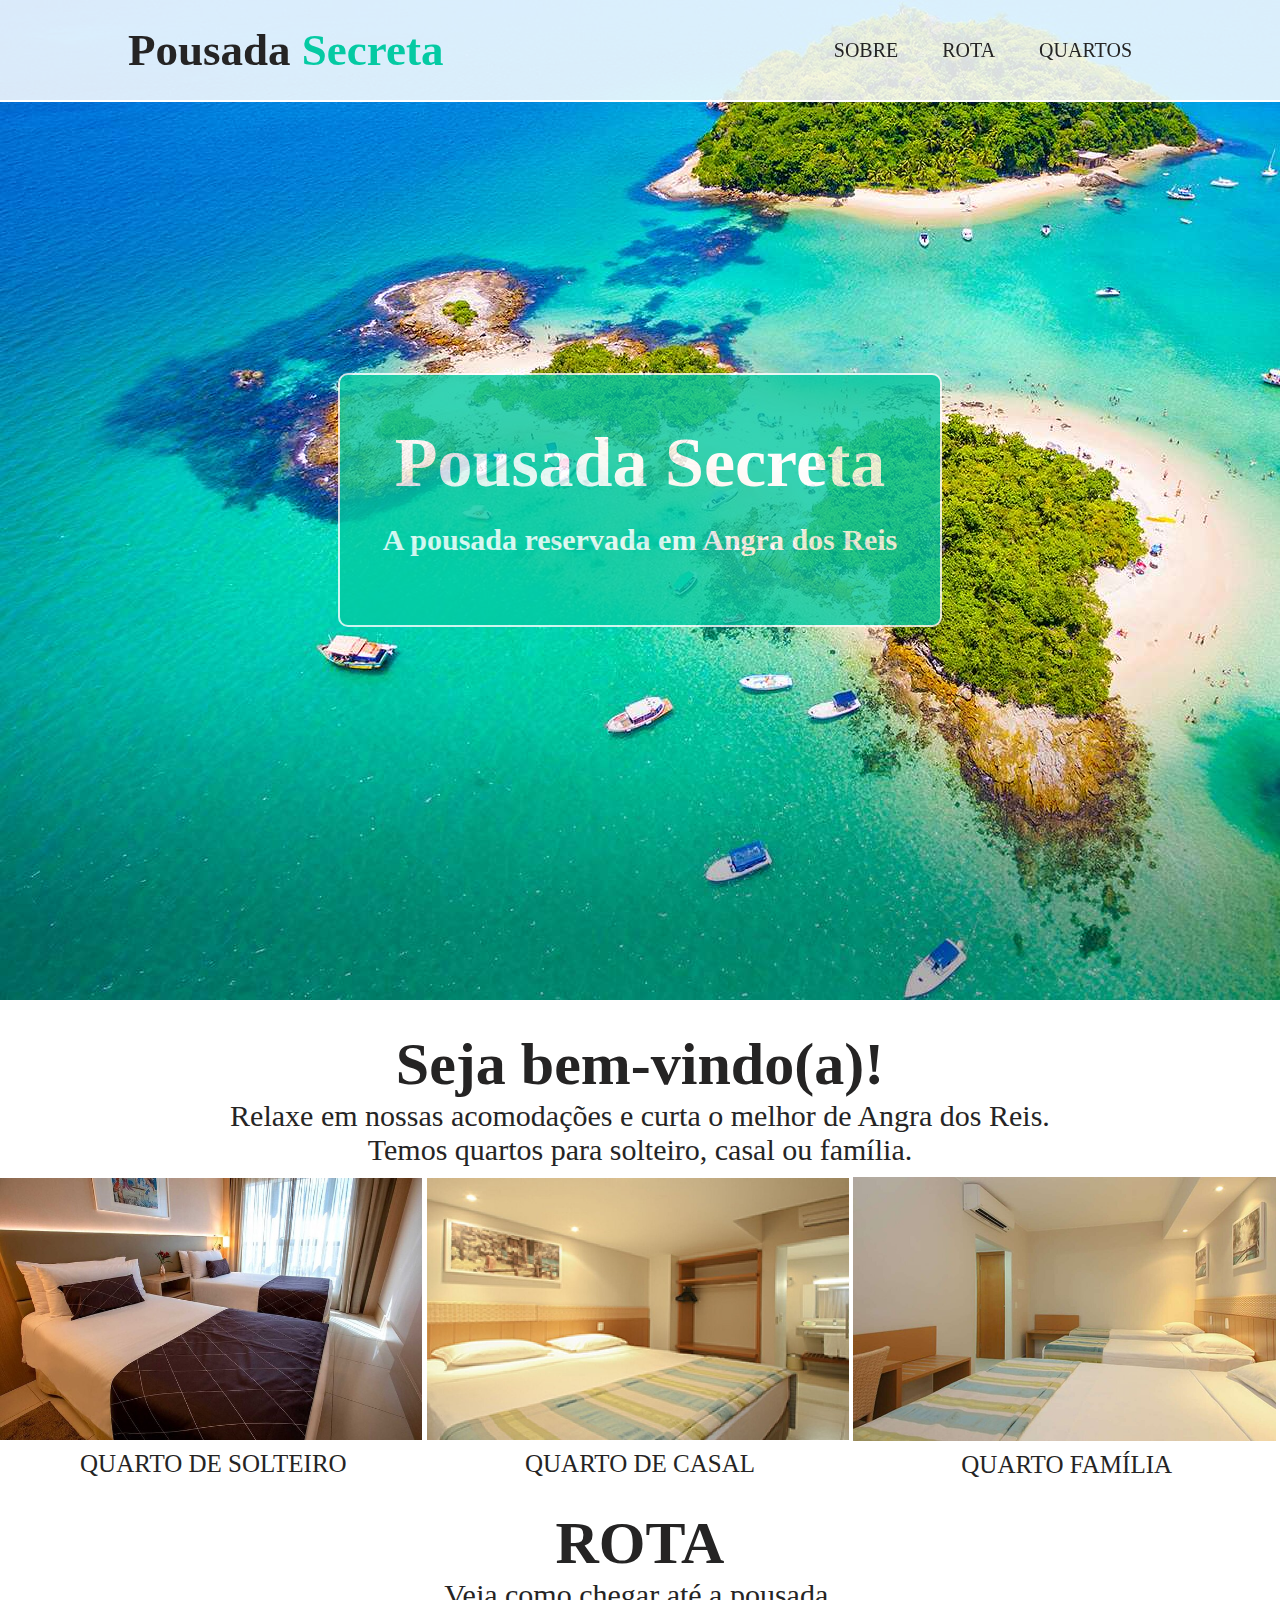
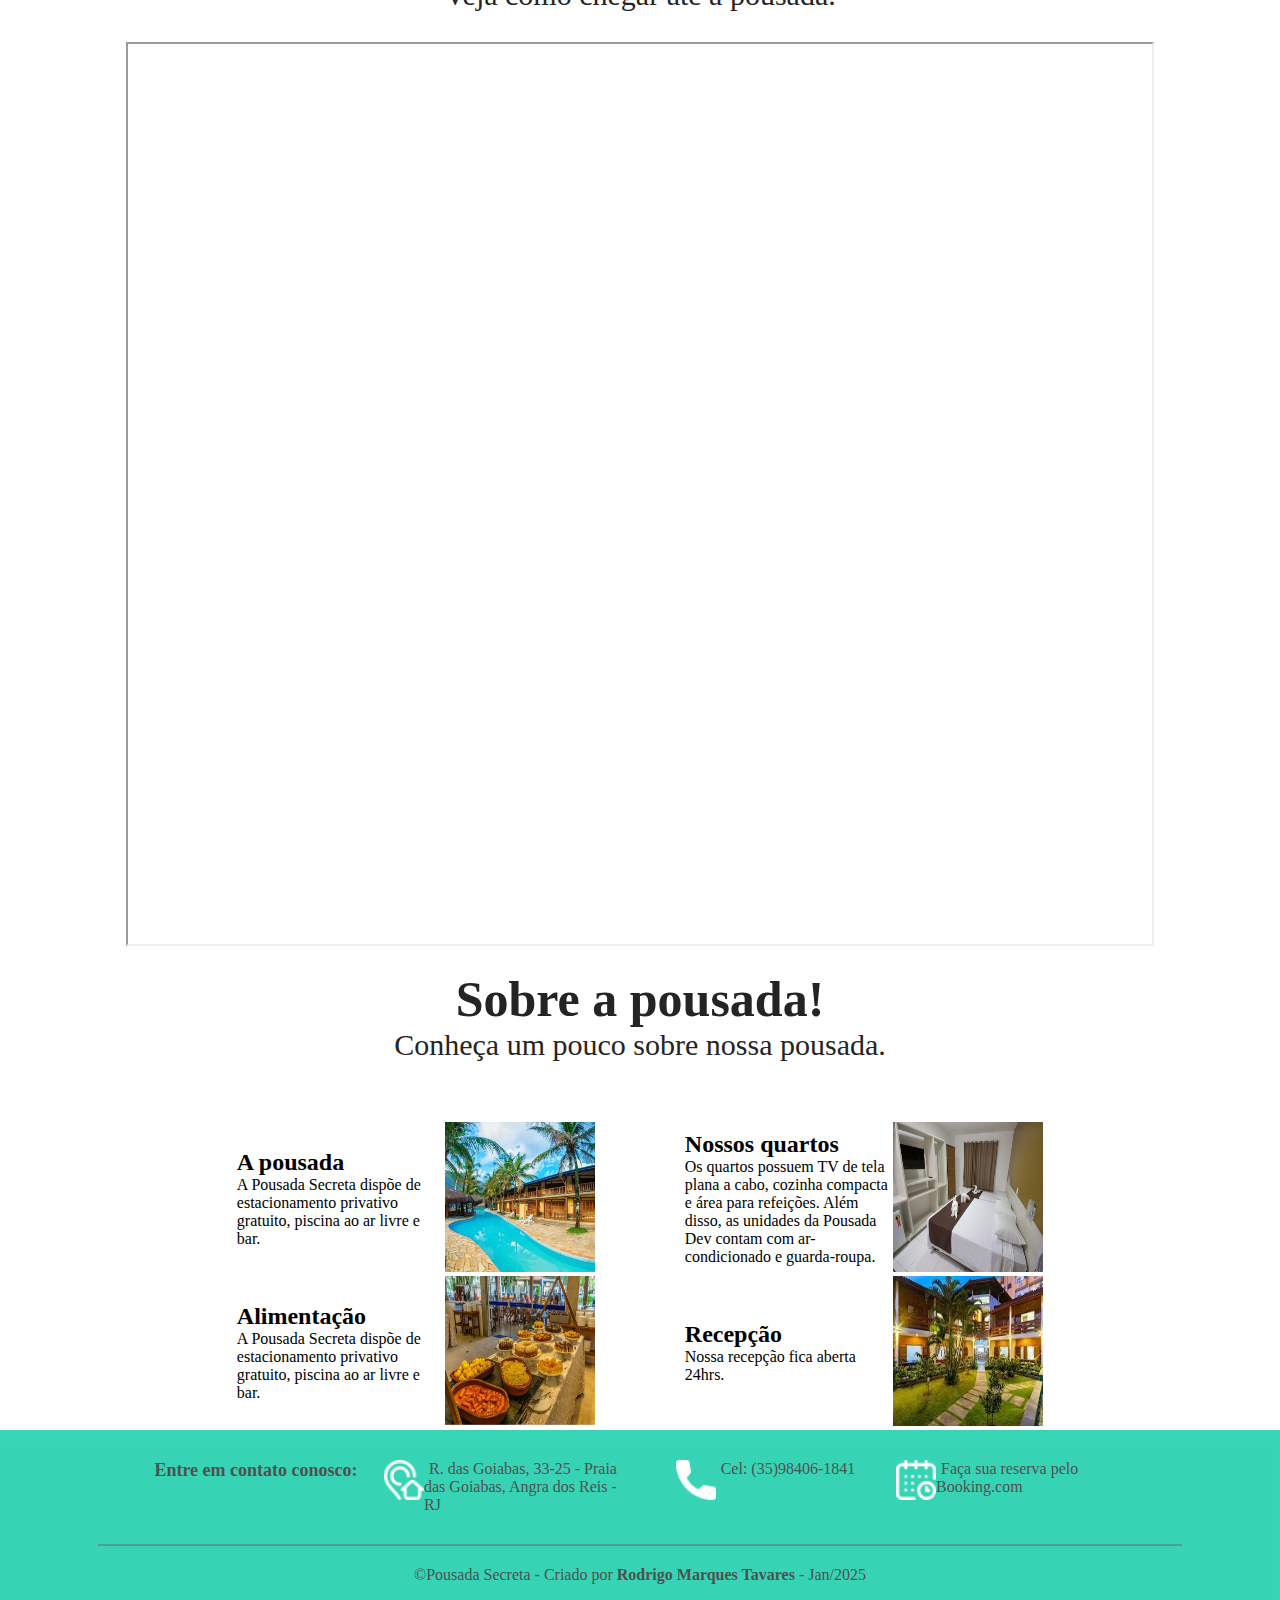
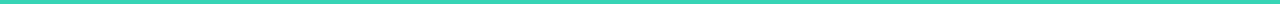
<file: index.html>
<!DOCTYPE html>
<html lang="pt-br">
<head>
    <meta charset="UTF-8">
    <meta name="viewport" content="width=device-width, initial-scale=1.0">
    <title>Pousada Secreta</title>
    <link rel="stylesheet" href="css/style.css">
    <link rel="stylesheet" href="https://fonts.googleapis.com/css2?family=Source+Sans+Pro:ital,wght@0,200;0,300;0,400;0,600;0,700;0,900;1,200;1,300;1,400;1,600;1,700;1,900&display=swap">
</head>
<body>
    <div class="cabecalho">
        <div class="cabecalho-int">    
            <div class="cabecalho-logo">
                <h1><a href="#">Pousada</a> <span>Secreta</span></h1>
            </div>
            <div class="cabecalho-links">
                <a href="#sobre">SOBRE</a>
                <a href="#rota">ROTA</a>
                <a href="quartos.html" target="_blank">QUARTOS</a>
            </div>
        </div>
    </div>
    <div class="secao-conteudo-1">
        <div class="secao-conteudo-texto">
            <h1>Pousada Secreta</h1>
            <p>A pousada reservada em Angra dos Reis</p>
        </div>
    </div>
    <div class="secao-conteudo-2">
        <div class="secao-conteudo-2-texto">
            <h1>Seja bem-vindo(a)!</h1>
            <p>Relaxe em nossas acomodações e curta o melhor de Angra dos Reis.</p>
            <p>Temos quartos para solteiro, casal ou família.</p>
        </div>
        <div class="secao-conteudo-2-img">
            <div class="conteudo-cards">
                <div>
                    <img src="assets/quarto-solteiro1.jpg" alt="Quarto Solteiro 1">
                    <a href="#">QUARTO DE SOLTEIRO</a>
                </div>
                <div>
                    <img src="assets/quarto-casal1.jpg" alt="Quarto Casal 1">
                    <a href="#">QUARTO DE CASAL</a>
                </div>
                <div>
                    <img src="assets/quarto-familia1.jpg" alt="Quarto Família 1">
                    <a href="#">QUARTO FAMÍLIA</a>
                </div>   
            </div>
        </div>
    </div>
    <div id="rota" class="rota">
        <div class="rota-texto">
            <h1>ROTA</h1>
            <p>Veja como chegar até a pousada.</p>
        </div>
        <div class="rota-maps">
            <iframe src="https://www.google.com/maps/embed?pb=!1m18!1m12!1m3!1d3671.9515268147575!2d-44.5140906238992!3d-23.025551942127848!2m3!1f0!2f0!3f0!3m2!1i1024!2i768!4f13.1!3m3!1m2!1s0x9daed7db4527c7%3A0x88562dbcc37fbabf!2sR.%20das%20Goiabas%2C%2033-25%20-%20Praia%20das%20Goiabas%2C%20Angra%20dos%20Reis%20-%20RJ%2C%2023900-000!5e0!3m2!1spt-BR!2sbr!4v1735826473082!5m2!1spt-BR!2sbr"></iframe>
        </div>
    </div>
    <div id="sobre" class="sobre">
        <div class="sobre-texto">
            <h1>Sobre a pousada!</h1>
            <p>Conheça um pouco sobre nossa pousada.</p>
        </div>
        <div class="sobre-cards">
            <div class="sobre-cards-linha-1">
                <div class="sobre-cards-card">
                    <div class="sobre-cards-card-texto">
                        <h2>A pousada</h2>
                        <p>A Pousada Secreta dispõe de estacionamento privativo gratuito, piscina ao ar livre e bar.</p>
                    </div>
                    <div class="sobre-cards-card-img">
                        <img src="assets/img1.jpg" alt=" A pousada">
                    </div>
                </div>
                <div class="sobre-cards-card">
                    <div class="sobre-cards-card-texto">
                        <h2>Nossos quartos</h2>
                        <p>Os quartos possuem TV de tela plana a cabo, cozinha compacta e área para refeições. Além disso, as unidades da Pousada Dev contam com ar-condicionado e guarda-roupa.</p>
                    </div>
                    <div class="sobre-cards-card-img">
                        <img src="assets/img2.jpg" alt="Nossos quartos">
                    </div>
                </div>
            </div>
            <div class="sobre-cards-linha-2">
                <div class="sobre-cards-card">
                    <div class="sobre-cards-card-texto">
                        <h2>Alimentação</h2>
                        <p>A Pousada Secreta dispõe de estacionamento privativo gratuito, piscina ao ar livre e bar.</p>
                    </div>
                    <div class="sobre-cards-card-img">
                        <img src="assets/img3.jpg" alt="Alimentação">
                    </div>
                </div>
                <div class="sobre-cards-card">
                    <div class="sobre-cards-card-texto">
                        <h2>Recepção</h2>
                        <p>Nossa recepção fica aberta 24hrs.</p>
                    </div>
                    <div class="sobre-cards-card-img">
                        <img src="assets/img5.jpg" alt="Nossos quartos">
                    </div>
                </div>
            </div>
        </div>
    </div>
    <div class="rodape">
        <div class="rodape-info">
            <div>
                <h3>Entre em contato conosco:</h3>
            </div>
            <div>
                <img src="assets/icones/endereco.png" alt="Endereço">
                <p><a href="https://maps.app.goo.gl/5Dor61M5bqiJW5nF6" target="_blank">R. das Goiabas, 33-25 - Praia das Goiabas, Angra dos Reis - RJ</a></p>
            </div>
            <div>
                <img src="assets/icones/telefone.png" alt="Telefone">
                <p><a href="https://api.whatsapp.com/send?phone=5535984061841" target="_blank">Cel: (35)98406-1841</a></p>
            </div>
            <div>
                <img src="assets/icones/calendario.png" alt="Calendário">
                <p><a href="https://www.booking.com/index.pt-br.html?aid=2311236;label=pt-br-booking-desktop-9_uvqir24qvA6x6xGiDvCQS652796015463:pl:ta:p1:p2:ac:ap:neg:fi:tikwd-65526620:lp9047785:li:dec:dm;ws=&gad_source=1&gclid=Cj0KCQiAj9m7BhD1ARIsANsIIvCiDL6dx5FQaHbR7K76ifRNCN2N1NxCP8ahOZpIWxG0eJ1QJI7AAmYaAk5tEALw_wcB" target="_blank">Faça sua reserva pelo Booking.com</a></p>
            </div>
        </div>
        <div class="rodape-criador">
            <p>&copy;Pousada Secreta - Criado por <a href="https://www.linkedin.com/in/rodrigo-marques-tavares-9482b4226/" target="_blank"><span>Rodrigo Marques Tavares</span></a> - Jan/2025</p>
        </div>
    </div>
</body>
</html>
</file>
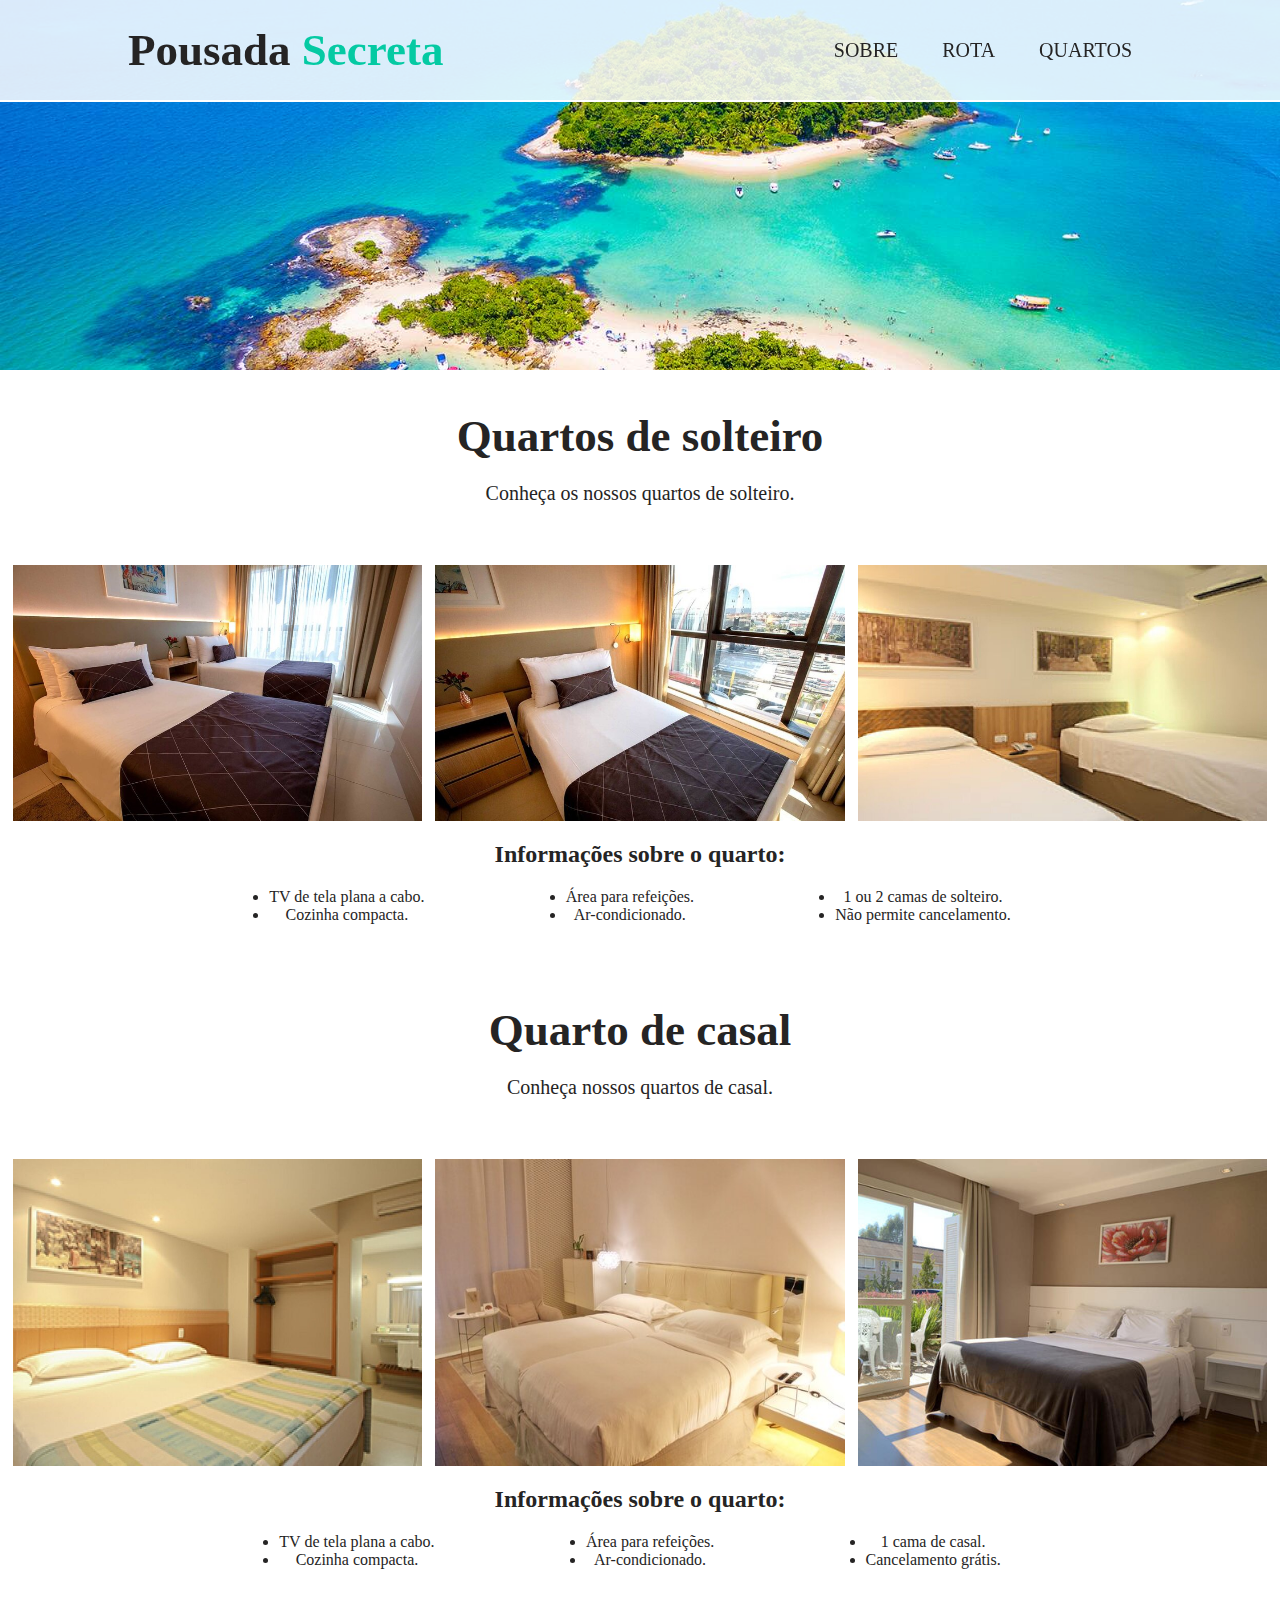
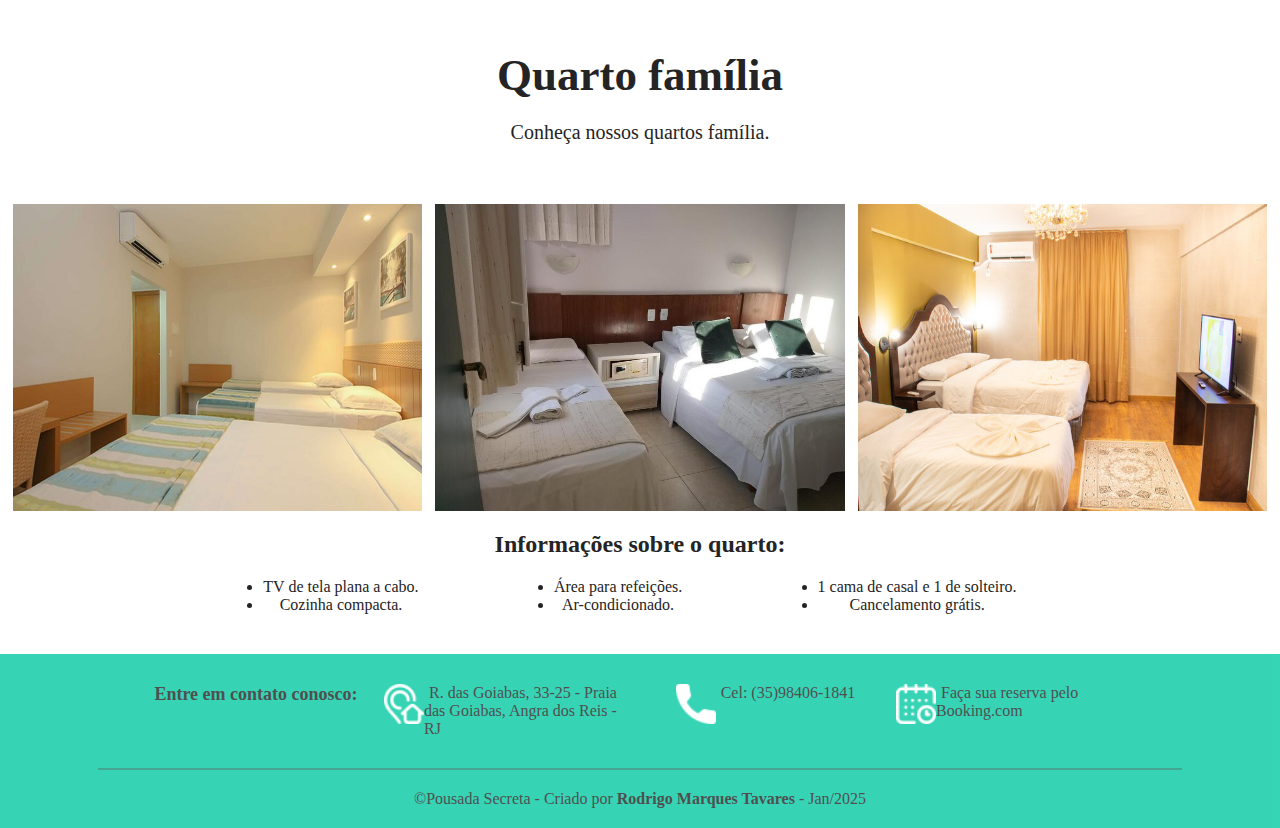
<file: quartos.html>
<!DOCTYPE html>
<html lang="pt-br">
<head>
    <meta charset="UTF-8">
    <meta name="viewport" content="width=device-width, initial-scale=1.0">
    <title>Pousada Secreta - Quartos</title>
    <link rel="stylesheet" href="css/style.css">
    <link rel="stylesheet" href="css/style-quartos.css">
    <link rel="stylesheet" href="https://fonts.googleapis.com/css2?family=Source+Sans+Pro:ital,wght@0,200;0,300;0,400;0,600;0,700;0,900;1,200;1,300;1,400;1,600;1,700;1,900&display=swap">
<body>
    <div class="cabecalho">
        <div class="cabecalho-int">    
            <div class="cabecalho-logo">
                <h1><a href="index.html">Pousada</a> <span>Secreta</span></h1>
            </div>
            <div class="cabecalho-links">
                <a href="index.html#sobre">SOBRE</a>
                <a href="index.html#rota">ROTA</a>
                <a href="#">QUARTOS</a>
            </div>
        </div>
    </div>
    <div class="foto-fundo">
    </div>
    <div class="quartos">
        <div class="quartos-texto">
            <h1>Quartos de solteiro</h1>
            <p>Conheça os nossos quartos de solteiro.</p>
        </div>
        <div class="quartos-img">
            <img src="assets/quarto-solteiro1.jpg" alt="Quarto de Solteiro 1">
            <img src="assets/quarto-solteiro2.jpg" alt="Quarto de Solteiro 2">
            <img src="assets/quarto-solteiro3.jpg" alt="Quarto de Solteiro 3">
        </div>
        <div class="quarto-list">
            <h2>Informações sobre o quarto:</h2>
            <div class="lista">
                <ul>
                    <li>TV de tela plana a cabo.</li>
                    <li>Cozinha compacta.</li>
                </ul>
                <ul>
                    <li>Área para refeições.</li>
                    <li>Ar-condicionado.</li>
                </ul>
                <ul>
                    <li>1 ou 2 camas de solteiro.</li>
                    <li>Não permite cancelamento.</li>
                </ul>
            </div>
        </div>
    </div>
    <div class="quartos">
        <div class="quartos-texto">
            <h1>Quarto de casal</h1>
            <p>Conheça nossos quartos de casal.</p>
        </div>
        <div class="quartos-img">
            <img src="assets/quarto-casal1.jpg" alt="Quarto de Casal 1">
            <img src="assets/quarto-casal2.jpg" alt="Quarto de Casal 2">
            <img src="assets/quarto-casal3.jpg" alt="Quarto de Casal 3">
        </div>
        <div class="quarto-list">
            <h2>Informações sobre o quarto:</h2>
            <div class="lista">
                <ul>
                    <li>TV de tela plana a cabo.</li>
                    <li>Cozinha compacta.</li>
                </ul>
                <ul>
                    <li>Área para refeições.</li>
                    <li>Ar-condicionado.</li>
                </ul>
                <ul>
                    <li>1 cama de casal.</li>
                    <li>Cancelamento grátis.</li>
                </ul>
            </div>
        </div>
    </div>
    <div class="quartos">
        <div class="quartos-texto">
            <h1>Quarto família</h1>
            <p>Conheça nossos quartos família.</p>
        </div>
        <div class="quartos-img">
            <img src="assets/quarto-familia1.jpg" alt="Quarto de Família 1">
            <img src="assets/quarto-familia2.jpg" alt="Quarto de Família 2">
            <img src="assets/quarto-familia3.jpg" alt="Quarto de Família 3">
        </div>
        <div class="quarto-list">
            <h2>Informações sobre o quarto:</h2>
            <div class="lista">
                <ul>
                    <li>TV de tela plana a cabo.</li>
                    <li>Cozinha compacta.</li>
                </ul>
                <ul>
                    <li>Área para refeições.</li>
                    <li>Ar-condicionado.</li>
                </ul>
                <ul>
                    <li>1 cama de casal e 1 de solteiro.</li>
                    <li>Cancelamento grátis.</li>
                </ul>
            </div>
        </div>
    </div>
    <div class="rodape">
        <div class="rodape-info">
            <div>
                <h3>Entre em contato conosco:</h3>
            </div>
            <div>
                <img src="assets/icones/endereco.png" alt="Endereço">
                <p><a href="https://maps.app.goo.gl/5Dor61M5bqiJW5nF6" target="_blank">R. das Goiabas, 33-25 - Praia das Goiabas, Angra dos Reis - RJ</a></p>
            </div>
            <div>
                <img src="assets/icones/telefone.png" alt="Telefone">
                <p><a href="https://api.whatsapp.com/send?phone=5535984061841" target="_blank">Cel: (35)98406-1841</a></p>
            </div>
            <div>
                <img src="assets/icones/calendario.png" alt="Calendário">
                <p><a href="https://www.booking.com/index.pt-br.html?aid=2311236;label=pt-br-booking-desktop-9_uvqir24qvA6x6xGiDvCQS652796015463:pl:ta:p1:p2:ac:ap:neg:fi:tikwd-65526620:lp9047785:li:dec:dm;ws=&gad_source=1&gclid=Cj0KCQiAj9m7BhD1ARIsANsIIvCiDL6dx5FQaHbR7K76ifRNCN2N1NxCP8ahOZpIWxG0eJ1QJI7AAmYaAk5tEALw_wcB" target="_blank">Faça sua reserva pelo Booking.com</a></p>
            </div>
        </div>
        <div class="rodape-criador">
            <p>&copy;Pousada Secreta - Criado por <a href="https://www.linkedin.com/in/rodrigo-marques-tavares-9482b4226/" target="_blank"><span>Rodrigo Marques Tavares</span></a> - Jan/2025</p>
        </div>
    </div>
</body>
</html>
</file>
<file: css/style.css>
*{
    margin: 0;
    padding: 0;
    font-family: 'Source Sans Pro' sans-serif;
}
.cabecalho{
    width: 100%;
    background-color: #ffffffda;
    height: 100px;
    position: fixed; 
    display: flex;
    z-index: 1;
    border-bottom: 2px solid #fff;   
}
.cabecalho-int{
    width: 1024px;
    display: flex;
    margin: 0 auto;
    display: flex;
    align-items: center;
    justify-content: space-between;
    flex-wrap: wrap;
    gap: 15px;
           
}
.cabecalho-logo{
    color: rgb(37, 36, 36);
}
.cabecalho-logo h1{
    color: rgb(37, 36, 36);
    font-size: 45px;
}
.cabecalho-logo a{
    color: rgb(37, 36, 36);
    text-decoration: none;
}
.cabecalho-logo span{
    color: rgb(4, 202, 163);
    
}
.cabecalho-links a{
    text-decoration: none;
    color: rgb(37, 36, 36);
    font-size: 20px;
    padding: 0 20px;
}
.secao-conteudo-1{
    background-image: url(../assets/img-fundo.jpg);
    background-size: cover;
    height: 100vh;
    display: flex;
    align-items: center;
    justify-items: center;
    margin: 0 auto;
    padding: 50px;
    
}
.secao-conteudo-texto{
    width: 600px;
    height: 250px;
    display: flex;
    flex-direction: column;
    align-items: center;
    justify-content: center;
    border: 2px solid #fff;
    border-radius: 10px;
    background-color: rgb(4, 202, 163);
    margin: 0 auto;
    opacity: 0.8;   
}
.secao-conteudo-texto h1{
    color: #fff;
    font-size: 70px;
    font-weight: 900; 
    
} 
.secao-conteudo-texto p{
    color: #fff;
    font-size: 30px;
    font-weight: 900;
    padding: 20px 0;
}
.secao-conteudo-2{
    width: 100%;
    display: flex;
    flex-direction: column;
    margin: 30px auto;
}
.secao-conteudo-2-texto{
    display: flex;
    flex-direction: column;
    align-items: center;
    padding-bottom: 20px;
}
.secao-conteudo-2-texto, .rota-texto, .sobre-texto h1{
    font-size: 50px;
    color: rgb(37, 36, 36);
}
.secao-conteudo-2-texto, .rota-texto, .sobre-texto p{
    font-size: 30px;
    color: rgb(37, 36, 36);
    padding-bottom: 10px;
}
.secao-conteudo-2-img{
    display: flex;
    margin: 0 auto;

}
.conteudo-cards{
    display: flex;
    justify-content: space-between;
}
.conteudo-cards div{
    display: flex;
    flex-direction: column;
    align-content: center;
    justify-content: center;
}
.conteudo-cards img{
    max-width: 99%;
}
.conteudo-cards a{
    font-size: 25px;
    text-decoration: none;
    text-align: center;
    padding-top: 10px ;
    color: rgb(37, 36, 36);
}
.rota{
    width: 100%;
    margin: 0 auto;
    display: flex;
    flex-direction: column;
    align-content: center;
    justify-content: center;
}
.rota-texto{
    display: flex;
    flex-direction: column;
    align-content: center;
    justify-content: center;
    margin: 0 auto;
    text-align: center;
}
.rota-maps{
    padding: 20px 0;
    margin: 0 auto;
    max-width: 100%;
}
.rota-maps iframe{
    width: 1024px;
    height: 900px;
}
.sobre{
    width: 100%;
    margin: 0 auto;
    display: flex;
    flex-direction: column;
    align-content: center;
    justify-content: center;
    flex-wrap: wrap;
    gap: 20px;
}
.sobre-texto{
    margin: 0 auto;
    text-align: center;
    display: flex;
    flex-direction: column;
    padding-bottom: 30px;
}

.sobre-cards-linha-1, .sobre-cards-linha-2{
    display: flex;
    align-items: center;
    justify-content: space-around;
    width: 70%;
    pad: 20px;
    margin: 0 auto;
}
.sobre-cards-card{
    display: flex;
    justify-content: space-between;
    width: 40%;
}
.sobre-cards-card-texto{
    display: flex;
    flex-direction: column;
    justify-content: center;
    
}
.sobre-cards-card-img img{
    width: 150px;
    height: 150px;
}
.rodape{
    background-color: rgb(4, 202, 163);
    opacity: 0.8;
    
}
.rodape-info{
    width: 1024px;
    display: flex;
    align-content: center;
    justify-content: space-evenly;
    margin: auto;
    border-bottom: 2px solid rgb(24, 143, 119);
    padding: 30px;
}
.rodape-info h3{
    font-size: 18px;
    color: rgb(37, 36, 36);    
}

.rodape-info div{
    width: 92%;
    display: flex;
    align-content: center;
    justify-content: center;
}
.rodape-info p{
    font-size: 16px;
    color: rgb(37, 36, 36);
}
.rodape-info div img{
   height: 40px;
}
.rodape-info div a{
    text-decoration: none;
    color: rgb(37, 36, 36);
    padding: 0 5px;
}
.rodape-criador{
    font-size: 16px;
    padding: 20px 0;
    text-align: center;
    color: rgb(37, 36, 36);
}
.rodape-criador a{
    text-decoration: none;
    color: rgb(37, 36, 36);
    font-weight: 900;
}
</file>
<file: css/style-quartos.css>
.foto-fundo{
background-image: url(../assets/img-fundo.jpg);
background-size: cover;
height: 30vh;
margin: 0 auto;
padding: 50px;
}
.quartos{
    width: 100%;
    display: flex;
    flex-direction: column;
    margin: 0 auto;
}
.quartos-texto{
    display: flex;
    flex-direction: column;
    align-content: center;
    justify-content: center;
    text-align: center;
    margin: 10px auto;
    padding: 30px 0;
}
.quartos-texto h1{
    color: rgb(37, 36, 36);
    font-size: 45px;
}
.quartos-texto p{
    font-size: 20px;
    color: rgb(37, 36, 36);
    padding: 20px 0;
}
.quartos-img{
    display: flex;
    align-content: center;
    justify-content: space-evenly;
}
.quartos-img img{
    width: 32%;
}
.quarto-list{
    display: flex;
    flex-direction: column;
    align-content: center;
    justify-content: center;
    text-align: center;
    margin: 0 auto;
    padding: 20px 0;
}
.quarto-list h2{
    font-size: 24px;
    padding-bottom: 20px;
    color: rgb(37, 36, 36);
}
.lista{
    width: 1024px;
    display: flex;
    justify-content: space-evenly;
    font-size: 16px;
    padding-bottom: 20px;
    color: rgb(37, 36, 36);
}
</file>
